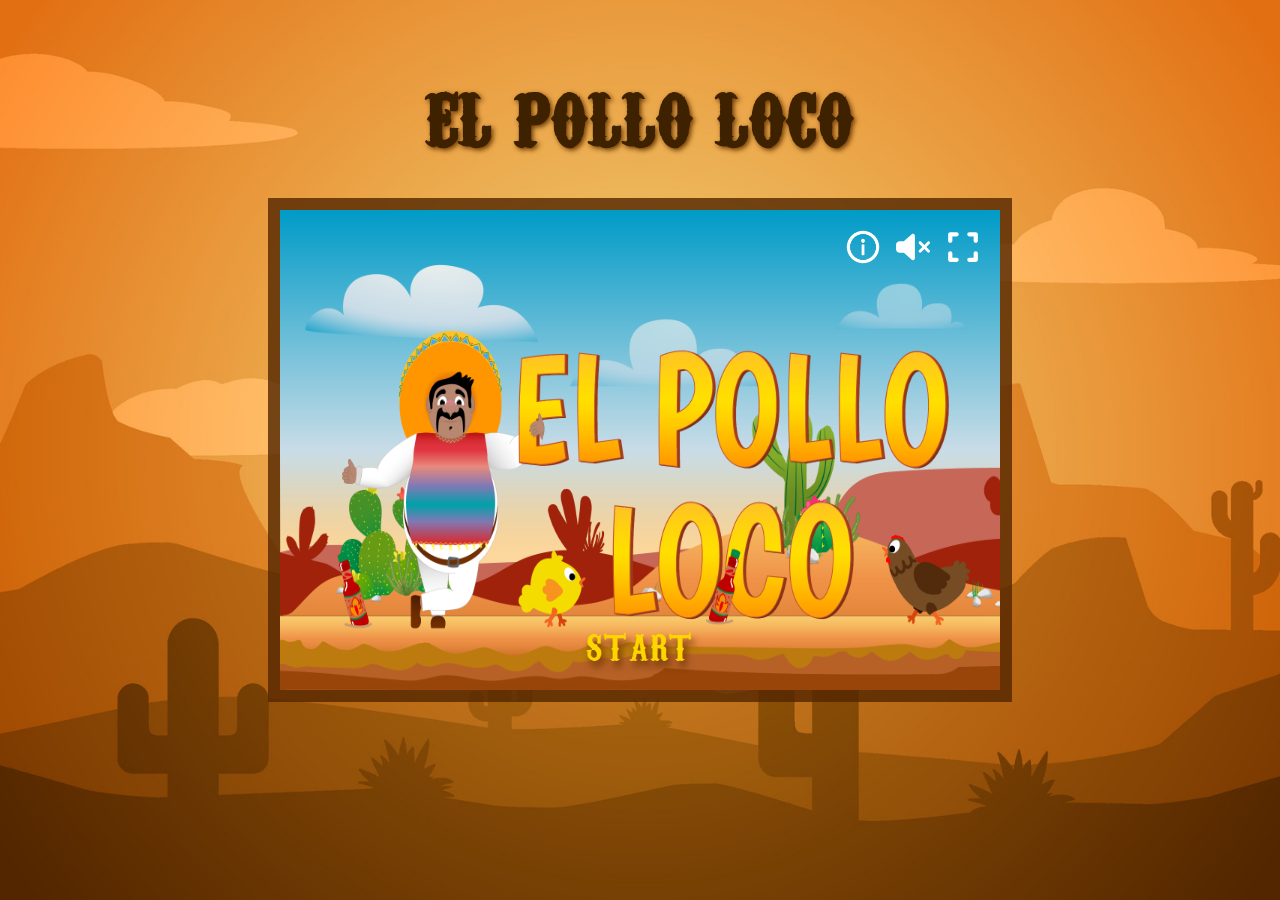
<file: index.html>
<!DOCTYPE html>
<html lang="en" translate="no">

<head>
    <meta charset="UTF-8">
    <meta name="viewport" content="width=device-width, initial-scale=1.0">
    <title>El Pollo Loco </title>
    <link rel="shortcut icon" href="./img/favicon/favicon.png" type="image/png">
    <link rel="stylesheet" href="./css/style.css">
</head>

<body onload="init()">

    <div class="headline">
        <h1>EL POLLO LOCO</h1>
    </div>

    <section id="fullscreen" class="content">

        <div class="start-screen" id="startScreen">
            <div class="start-buttons" id="startButtons">
                <button onclick="startGame()" class="startGameButton">START</button>
            </div>
        </div>


        <div id="controlButtons" class="control-buttons">
            <button onclick="toggleInfoScreen(event)">
                <img src="./img/icons/info.png" alt="info">
            </button>
            <button onclick="toggleMusicVolume()">
                <img id="soundIcon" src="./img/icons/SoundOff.svg" alt="sound">
            </button>
            <button onclick="openFullscreen()">
                <img id="fullscreenIcon" src="./img/icons/fullscreen.svg" alt="fullscreen">
            </button>
        </div>


        <div id="infoScreen" class="info-screen d-none">

            <span class="info-title">HOW TO PLAY</span>
            <button class="info-close" onclick="closeInfoScreen()">
            </button>

            <div class="key-description-container">

                <div class="key-description">
                    <img src="./img/icons/up-arrow.png" alt="">
                    <span>JUMP</span>
                </div>
                <div class="key-description">
                    <img src="./img/icons/left-arrow.png" alt="">
                    <span>MOVE LEFT</span>
                </div>
                <div class="key-description">
                    <img src="./img/icons/right-arrow.png" alt="">
                    <span>MOVE RIGHT</span>
                </div>
                <div class="key-description">
                    <img src="./img/icons/space (2).png" alt="">
                    <span>THROW</span>
                </div>

            </div>
            <div class="legal-notice-container">
                <a class="legal-notice" href="#"
                    onclick="window.open('./legalNotice.html', '_blank'); return false;">LEGAL NOTICE</a>
            </div>

        </div>


        <div class="mobile-play-panel d-none" id="mobilePlayPanel">
            <div class="mobile-play-buttons-container">
                <button class="mobile-play-button" id="buttonLeft">
                    <img src="./img/icons/left-arrow.png" alt="">
                </button>
                <button class="mobile-play-button mobile-play-button-right" id="buttonRight">
                    <img src="./img/icons/right-arrow.png" alt="">
                </button>
            </div>
            <div class="mobile-play-buttons-container">
                <button class="mobile-play-button" id="buttonUp">
                    <img src="./img/icons/up-arrow.png" alt="">
                </button>
                <button class="mobile-play-button" id="buttonSpace">
                    <img src="./img/icons/space (2).png" alt="">
                </button>
            </div>
        </div>


        <div id="portraitWarningMobile" class="portrait-warning d-none">
            <div class="portrait-warning-icon">
                <img src="./img/icons/rotate.png" alt="">
                <div class="portrait-warning-text">
                    ROTATE <br> YOUR <br> DEVICE
                </div>
            </div>
        </div>


        <div class="end-screen d-none" id="endScreen"></div>


        <canvas id="canvas" width="720px" height="480px"></canvas>

    </section>

    <script src="./js/classes/drawable-object.class.js"></script>
    <script src="./js/classes/movable-object.class.js"></script>
    <script src="./js/classes/character.class.js"></script>
    <script src="./js/classes/chicken.class.js"></script>
    <script src="./js/classes/chick.class.js"></script>
    <script src="./js/classes/endboss.class.js"></script>
    <script src="./js/classes/coin.class.js"></script>
    <script src="./js/classes/bottle.class.js"></script>
    <script src="./js/classes/cloud.class.js"></script>
    <script src="./js/classes/background-object.class.js"></script>
    <script src="./js/classes/status-bar-life.class.js"></script>
    <script src="./js/classes/status-bar-bottle.class.js"></script>
    <script src="./js/classes/status-bar-coin.class.js"></script>
    <script src="./js/classes/status-bar-endboss.class.js"></script>
    <script src="./js/classes/world.class.js"></script>
    <script src="./js/classes/keyboard.class.js"></script>
    <script src="./js/classes/level.class.js"></script>
    <script src="./js/classes/throwable-object.class.js"></script>
    <script src="./levels/level1.js"></script>
    <script src="./js/fullscreenHandler.js"></script>
    <script src="./js/controlListeners.js"></script>
    <script src="./js/game.js"></script>
</body>

</html>
</file>
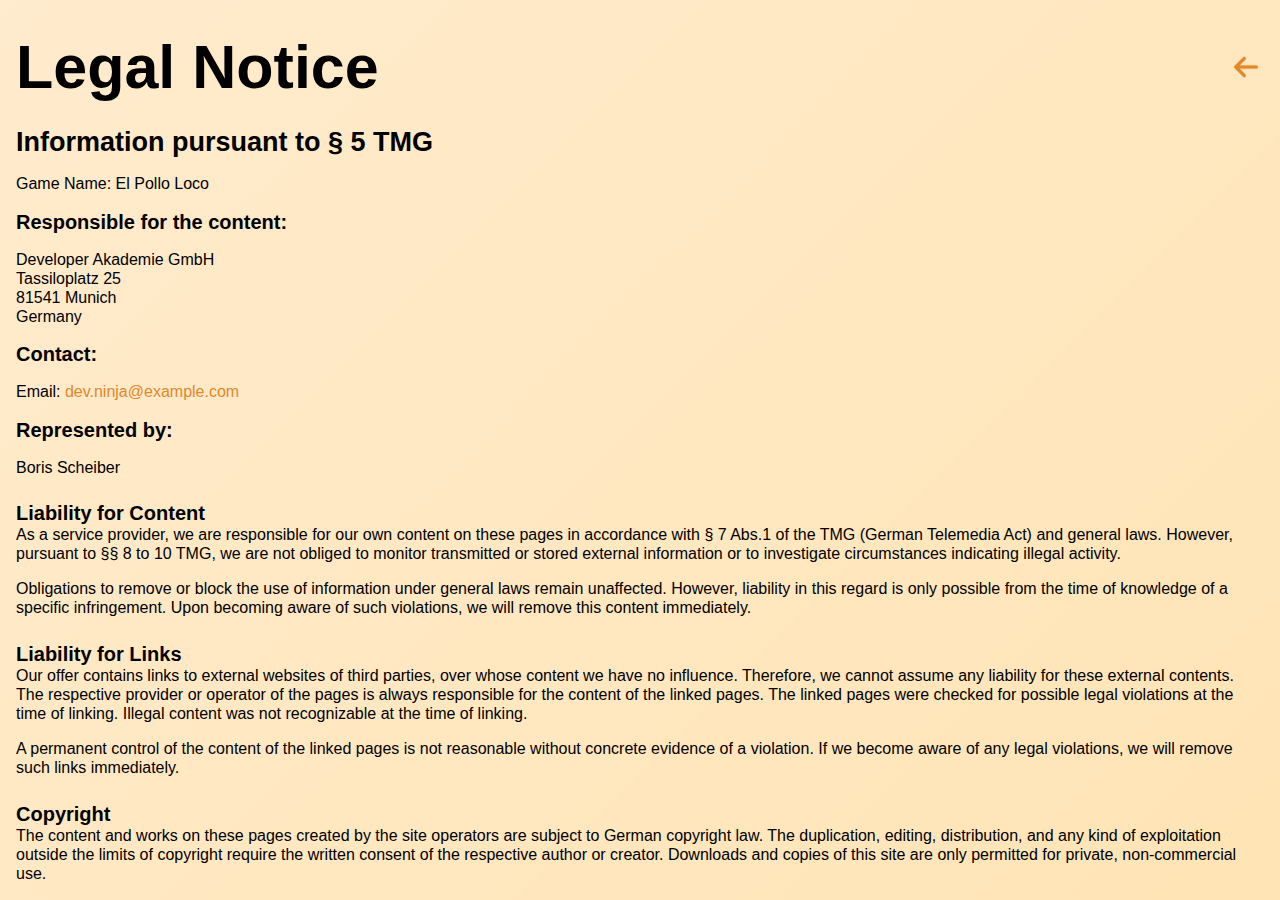
<file: legalNotice.html>
<!DOCTYPE html>
<html lang="en">

<head>
    <meta charset="UTF-8">
    <meta name="viewport" content="width=device-width, initial-scale=1.0">
    <title>El Pollo Loco - Legal notice</title>
    <link rel="shortcut icon" href="./img/favicon/favicon.png" type="image/png">
    <link rel="stylesheet" href="./css/style.css">
    <link rel="stylesheet" href="./css/legalNotice.css">
</head>

<body>

    <main class="legal-notice-content">
        <div class="headline-nav">
            <h1>Legal Notice</h1>
            <button onclick="window.close()" class="back-arrow"><img src="./img/icons/arrow-left-orange.png"
                    alt=""></button>
        </div>
        <div class="text-container">
            <h3>Information pursuant to § 5 TMG</h3>
            <p>Game Name: El Pollo Loco</p>
            <h4>Responsible for the content:</h4>
            <p>Developer Akademie GmbH <br>
                Tassiloplatz 25 <br>
                81541 Munich <br>
                Germany</p>
            <h4>Contact:</h4>
            <p>Email: <a class="email-link" href="mailto:dev.ninja@example.com">dev.ninja@example.com</a></p>
            <h4>Represented by:</h4>
            <p>Boris Scheiber</p>
        </div>
        <div class="text-container">
            <div>
                <h4>Liability for Content</h4>
                <p>As a service provider, we are responsible for our own content on these pages in accordance with § 7
                    Abs.1 of the TMG (German Telemedia Act) and general laws. However, pursuant to §§ 8 to 10 TMG, we
                    are not obliged to monitor transmitted or stored external information or to investigate
                    circumstances indicating illegal activity.</p>
            </div>
            <div>
                <p>Obligations to remove or block the use of information under general laws remain unaffected. However,
                    liability in this regard is only possible from the time of knowledge of a specific infringement.
                    Upon becoming aware of such violations, we will remove this content immediately.</p>
            </div>
        </div>
        <div class="text-container">
            <div>
                <h4>Liability for Links</h4>
                <p>Our offer contains links to external websites of third parties, over whose content we have no
                    influence. Therefore, we cannot assume any liability for these external contents. The respective
                    provider or operator of the pages is always responsible for the content of the linked pages. The
                    linked pages were checked for possible legal violations at the time of linking. Illegal content was
                    not recognizable at the time of linking.</p>
            </div>
            <div>
                <p>A permanent control of the content of the linked pages is not reasonable without concrete evidence of
                    a violation. If we become aware of any legal violations, we will remove such links immediately.</p>
            </div>
        </div>
        <div>
            <h4>Copyright</h4>
            <p>The content and works on these pages created by the site operators are subject to German copyright law.
                The duplication, editing, distribution, and any kind of exploitation outside the limits of copyright
                require the written consent of the respective author or creator. Downloads and copies of this site are
                only permitted for private, non-commercial use.</p>
        </div>
        <div>
            <p>Insofar as the content on this site was not created by the operator, the copyrights of third parties are
                respected. In particular, third-party content is marked as such. Should you nevertheless become aware of
                a copyright infringement, we request that you notify us accordingly. Upon becoming aware of legal
                violations, we will remove such content immediately.</p>
        </div>
        <div>
            <h4>Privacy Policy</h4>
            <p>The use of our website is generally possible without providing personal data. Insofar as personal data
                (such as name, address, or email addresses) is collected on our pages, this is always done on a
                voluntary basis, where possible. This data will not be passed on to third parties without your explicit
                consent.</p>
        </div>
        <div>
            <p>We would like to point out that data transmission over the internet (e.g., when communicating via email)
                may have security vulnerabilities. A complete protection of data against unauthorized access by third
                parties is not possible.</p>
        </div>
        <div>
            <p>The use of the contact data published within the scope of the legal notice obligation by third parties
                for the purpose of sending unsolicited advertising and information materials is hereby expressly
                prohibited. The operators of these pages expressly reserve the right to take legal action in the event
                of unsolicited promotional information, such as spam emails.</p>
        </div>
        <div>
            <p>For any questions or notices, please contact us at <a class="email-link"
                    href="mailto:dev.ninja@example.com">dev.ninja@example.com</a>. </p>
        </div>
        <div>
            <p> Date: October 26, 2024</p>
        </div>
        </div>

    </main>
</body>

</html>
</file>
<file: css/style.css>
*,
*:after,
*:before {
  box-sizing: border-box;
  margin: 0;
  padding: 0;
  transition: all 100ms ease-in-out;
  letter-spacing: 2px;
}

@font-face {
  font-family: "Carnevalee Freakshow";
  src: url("../fonts/Carnevalee\ Freakshow.ttf") format("truetype");
}

body {
  display: flex;
  flex-direction: column;
  align-items: center;
  justify-content: center;
  background-image: url("../img/5_background/desert11.jpg");
  background-size: cover;
  background-position: center;
  background-repeat: no-repeat;
  height: 100vh;
  font-family: "Carnevalee Freakshow", sans-serif;
  padding-bottom: 138px;
}

button {
  all: unset;
  cursor: pointer;
  transition: all 100ms ease-in-out;
  letter-spacing: 2px;
}

a {
  text-decoration: none;
  color: rgb(62, 34, 0);
}

h1 {
  font-size: 72px;
  margin-bottom: 56px;
  color: #3e2200;
  text-shadow: 2px 2px 5px #6c3903;
  letter-spacing: 2px;
}

canvas {
  outline: 12px solid rgba(83, 37, 0, 0.8);
  display: block;
}

.content {
  max-width: 100%;
  aspect-ratio: 1.5 / 1;
  position: relative;
  display: flex;
  justify-content: center;
  align-items: center;
}

.start-screen {
  height: 100%;
  width: 100%;
  background: url("../img/9_intro_outro_screens/start/startscreen_1.png")
    no-repeat 0 0 / 100% 100%;
  position: absolute;
  display: flex;
  justify-content: center;
  align-items: center;
}

.start-buttons {
  height: 100%;
  width: 100%;
  display: flex;
  justify-content: center;
  align-items: center;
}

.control-buttons {
  position: absolute;
  top: 20px;
  right: 20px;
  display: flex;
  gap: 16px;
}

.control-buttons-center {
  position: absolute;
  top: 20px;
  display: flex;
  gap: 16px;
}

.control-buttons-center button {
  height: 34px;
  width: 34px;
}

.control-buttons-center button img {
  height: 100%;
  width: 100%;
}

.control-buttons button {
  height: 34px;
  width: 34px;
}

.control-buttons button img {
  height: 100%;
  width: 100%;
}

.startGameButton {
  position: absolute;
  bottom: 0;
  margin-bottom: 24px;
  font-size: 36px;
  letter-spacing: 2px;
  background: none;
  color: rgb(255, 213, 0);
  cursor: pointer;
  text-shadow: 3px 6px 7px #6c3903;
  animation: pulse 2s infinite ease-in-out;
  transition: all 100ms ease-in-out;
}

.startGameButton:hover {
  animation-play-state: paused;
  color: rgb(255, 247, 0);
}

@keyframes pulse {
  0% {
    transform: scale(1);
  }
  50% {
    transform: scale(1.1);
    color: rgb(255, 247, 0);
  }
  100% {
    transform: scale(1);
  }
}

/* End Screen */

.end-screen {
  height: 100%;
  width: 100%;
  display: flex;
  justify-content: center;
  align-items: center;
  position: absolute;
}

.end-screen-img {
  max-width: 100%;
  height: 100%;
  max-height: 100%;
  width: 100%;
}

.end-buttons {
  position: absolute;
  bottom: 36px;
  display: flex;
  justify-content: space-around;
  width: 100%;
}

.end-button {
  color: rgb(255, 213, 0);
  font-size: 36px;
  text-shadow: 0px 0px 13px rgba(0, 0, 0, 1);
}

.end-button:hover {
  color: rgb(255, 247, 0);
  scale: 1.1;
}

.end-screen-collected-coins {
  position: absolute;
  top: 20%;
  display: flex;
  align-items: center;
  gap: 8px;
  margin-right: 5px;
}

.end-screen-collected-coins img {
  height: 70px;
  width: 70px;
  margin: -5px;
}

.end-screen-collected-coins span {
  font-size: 36px;
  color: rgb(255, 213, 0);
}

/* Info Screen */

.info-screen {
  width: 350px;
  position: absolute;
  z-index: 1000;
  padding: 16px;
  background: linear-gradient(135deg, blanchedalmond, moccasin);
  border: 4px solid #3e2200;
  border-radius: 16px;
}

.info-title {
  font-size: 30px;
  color: #3e2200;
  text-align: center;
  width: 100%;
  display: block;
  margin-top: 16px;
  margin-bottom: 24px;
  text-shadow: 2px 2px 5px rgba(108, 57, 3, 0.2);
}

.info-close {
  height: 28px;
  width: 28px;
  position: absolute;
  right: 16px;
  top: 16px;
  border-radius: 50%;
  background-image: url("../img/icons/xmark.svg");
  background-repeat: no-repeat;
  background-size: contain;
  background-position: center;
}

.info-close:hover {
  background-image: url("../img/icons/xmark-hover.svg");
}

.info-close img {
  height: 100%;
  width: 100%;
}

.key-description-container {
  display: flex;
  flex-direction: column;
  gap: 16px;
  margin-bottom: 24px;
}

.key-description {
  display: flex;
  align-items: center;
  gap: 16px;
}

.key-description span {
  font-size: 20px;
  color: #3e2200;
}

.key-description img {
  height: 36px;
  width: 36px;
  border: 3px solid #3e2200;
  border-radius: 8px;
  padding: 2px;
}

.legal-notice-container {
  display: flex;
  justify-content: center;
}

.legal-notice:hover {
  color: rgb(225, 136, 44);
}

/* Mobile Play Panel */

.mobile-play-panel {
  position: fixed;
  bottom: 16px;
  display: flex;
  justify-content: space-around;
  width: 100%;
  z-index: 2000;
}

.mobile-play-buttons-container {
  display: flex;
  gap: 60px;
  gap: 8vw;
}

.mobile-play-button {
  height: 46px;
  width: 46px;
  border-radius: 50%;
  padding: 8px;
  display: flex;
  justify-content: center;
  align-items: center;
  touch-action: manipulation;
  background: rgba(255, 235, 205, 0.31);
  border-radius: 8px;
  box-shadow: 0 4px 30px rgba(0, 0, 0, 0.1);
  backdrop-filter: blur(4.9px);
  -webkit-backdrop-filter: blur(4.9px);
}

.mobile-play-button img {
  height: 40px;
  width: 40px;
  -webkit-user-drag: none;
  user-select: none;
  pointer-events: none;
}

/* Portrait Warning */

.portrait-warning {
  position: fixed;
  top: 0;
  left: 0;
  right: 0;
  height: 100%;
  background: linear-gradient(135deg, blanchedalmond, moccasin);
  display: flex;
  justify-content: center;
  align-items: center;
  z-index: 5000;
  padding: 16px;
}

.portrait-warning-icon {
  max-width: 500px;
  width: 100%;
  position: relative;
}

.portrait-warning-icon img {
  height: 100%;
  width: 100%;
}

.portrait-warning-text {
  position: absolute;
  top: 68%;
  left: 50%;
  transform: translate(-50%, -50%);
  color: #3e2200;
  font-size: clamp(2.1rem, 10.5vw, 3.5rem);
  text-align: center;
  width: 100%;
  text-shadow: 2px 2px 5px rgba(108, 57, 3, 0.3);
}

/* Utility Classes */

.d-none {
  display: none;
}

.d-flex {
  display: flex;
}

/* Responsive */

@media (max-width: 950px) {
  canvas {
    outline: none;
  }

  .headline {
    display: none;
  }

  body {
    background-image: none;
    background-color: black;
    padding-bottom: 0;
  }
}

@media (max-width: 720px) {
  .content {
    max-width: 100%;
  }
  canvas {
    width: 100%;
    outline: none;
  }
}

@media (max-height: 800px) {
  body {
    padding-bottom: 40px;
  }

  .headline {
    display: none;
  }
}

@media (max-height: 650px) {
  body {
    padding-bottom: 0;
  }

  .mobile-play-button {
    height: 36px;
    width: 36px;
  }

  .mobile-play-button img {
    height: 30px;
    width: 30px;
  }
  .mobile-play-button {
    padding: 4px;
  }
}

@media (max-height: 480px) {
  .headline {
    display: none;
  }

  body {
    padding-bottom: 0;
  }

  canvas {
    height: 100vh;
    outline: none;
  }

  .mobile-play-panel {
    bottom: 1px;
  }

  .mobile-play-button {
    padding: 0;
    height: 46px;
    width: 46px;
  }
}

@media (max-height: 400px) {
  .startGameButton {
    margin-bottom: 16px;
    font-size: 30px;
  }
  .end-button {
    font-size: 30px;
  }
  .control-buttons button {
    height: 30px;
    width: 30px;
  }
  .end-screen-collected-coins img {
    height: 60px;
    width: 60px;
  }
  .end-screen-collected-coins span {
    font-size: 30px;
  }
}

@media (max-height: 370px) {
  .info-title {
    font-size: 26px;
    margin-bottom: 16px;
    margin-top: 8px;
  }
  .key-description-container {
    margin-bottom: 16px;
  }
  .info-screen {
    width: 320px;
  }
  .key-description-container {
    gap: 12px;
  }
  .info-close {
    height: 24px;
    width: 24px;
  }
  .key-description img {
    height: 32px;
    width: 32px;
  }
}
</file>
<file: css/legalNotice.css>
*,
*:after,
*:before {
  letter-spacing: unset;
  margin: 0;
  padding: 0;
}

body {
  background: linear-gradient(135deg, blanchedalmond, moccasin);
  padding: 0;
  margin: 0;
  display: unset;
  flex-direction: unset;
  align-items: unset;
  height: unset;
  font-family: Arial, "Helvetica Neue", Helvetica, sans-serif;
  padding-bottom: 0;
  letter-spacing: unset;
}

.legal-notice-content {
  display: flex;
  flex-direction: column;
  gap: 24px;
  padding: 32px 16px 32px 16px;
  height: 100vh;
  overflow-y: auto;
}

.legal-notice-content::-webkit-scrollbar {
  width: 10px;
}

.legal-notice-content::-webkit-scrollbar-track {
  background: transparent;
}

.legal-notice-content::-webkit-scrollbar-thumb {
  background-color: #ae8f67;
  border-radius: 6px;
  border: 1px solid #ffe7bf;
}

.legal-notice-content::-webkit-scrollbar-thumb:hover {
  cursor: grab;
}

.legal-notice-content::-webkit-scrollbar-thumb:active {
  background-color: #e1882c;
  cursor: grabbing;
}

h1 {
  font-size: 61px;
  margin-bottom: unset;
  color: black;
  text-shadow: none;
  letter-spacing: unset;
}

h3 {
  font-size: 27px;
  font-weight: 700;
  line-height: 32.4px;
}

h4 {
  font-size: 20px;
  line-height: 24px;
}

p {
  font-size: 16px;
  line-height: 19.2px;
}

.back-arrow {
  margin-left: auto;
  min-height: 36px;
  min-width: 36px;
  border-radius: 50%;
  display: flex;
  justify-content: center;
  align-items: center;
}

.back-arrow img {
  height: 24px;
  width: 24px;
}

mark {
  background: none;
  color: #e1882c;
}

.headline-nav {
  display: flex;
  align-items: center;
}

.back-arrow:hover {
  background-color: rgba(0, 0, 0, 0.1);
}

.back-arrow:hover img {
  transform: scale(1.1);
}

.text-container {
  display: flex;
  flex-direction: column;
  gap: 16px;
}

.email-link {
  color: #e1882c;
  text-decoration: none;
}

@media (max-width: 600px) {
  h1 {
    font-size: 47px;
  }
}
</file>
